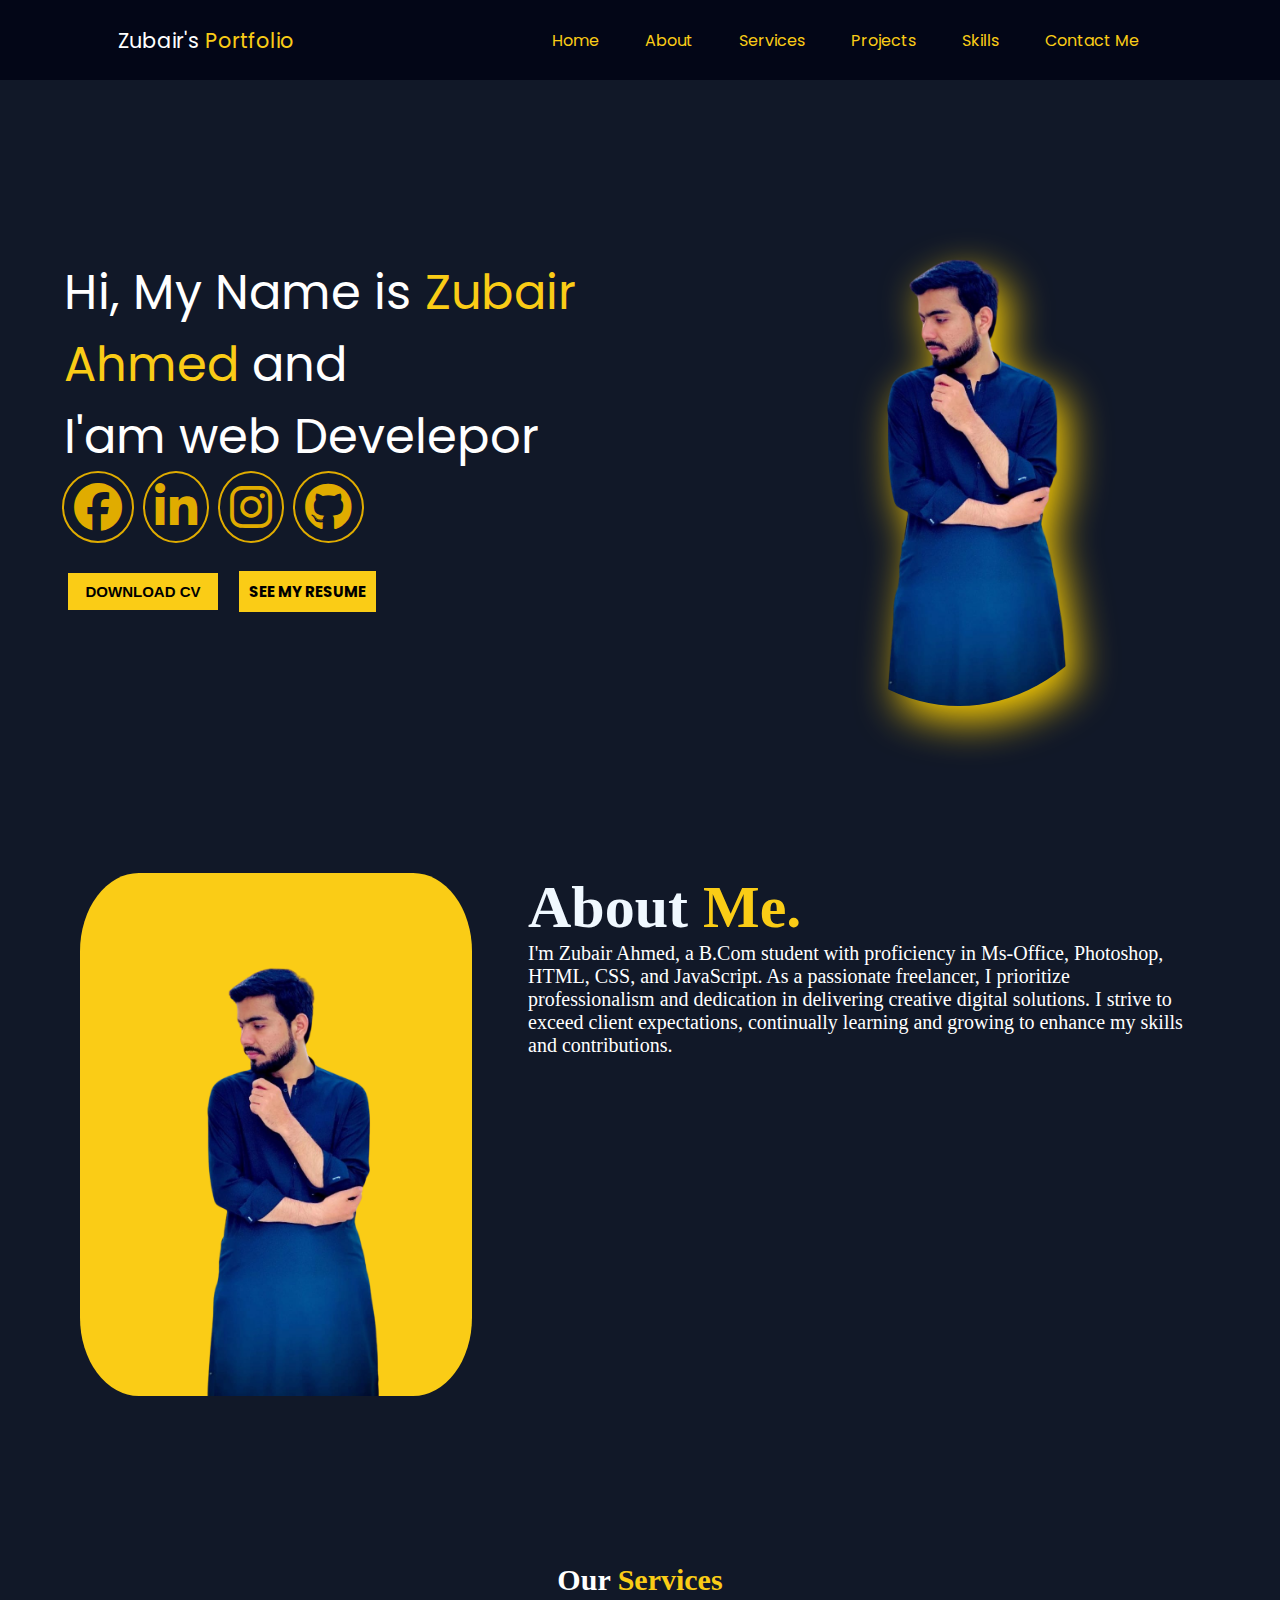
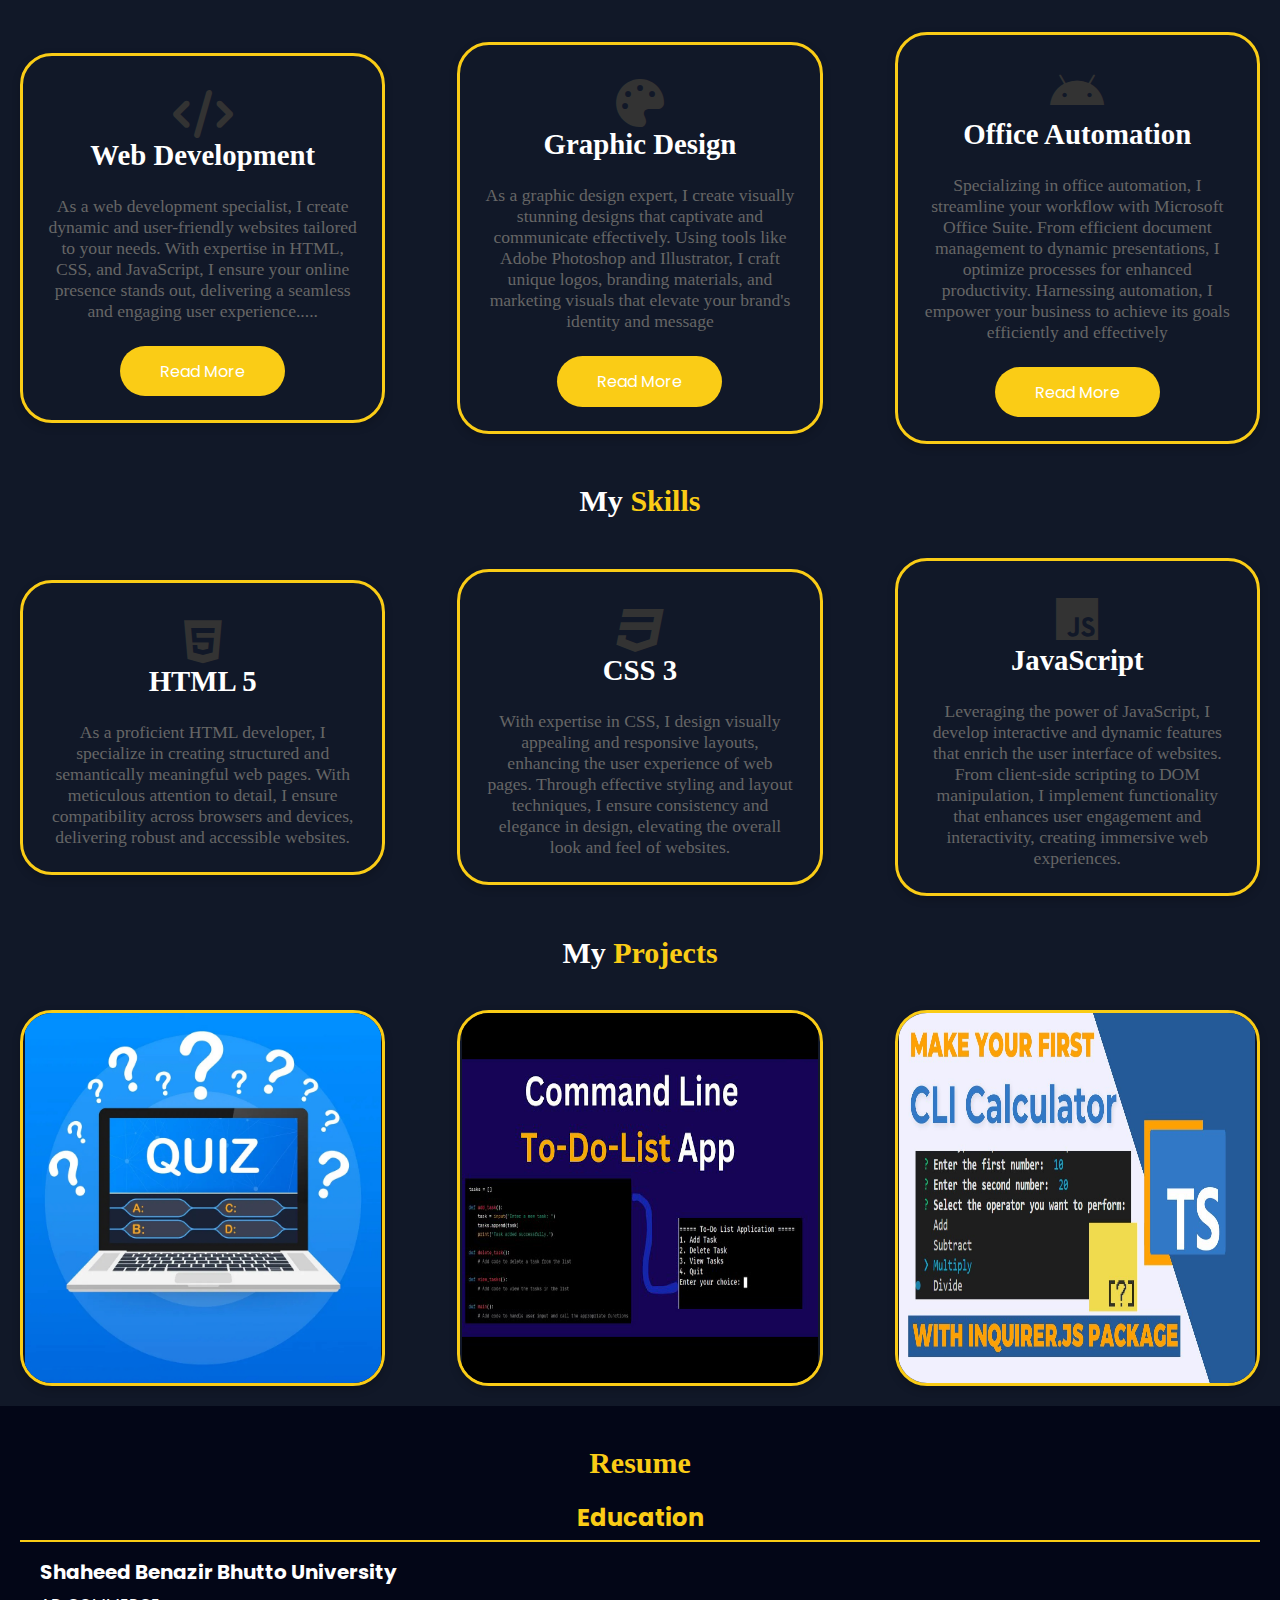
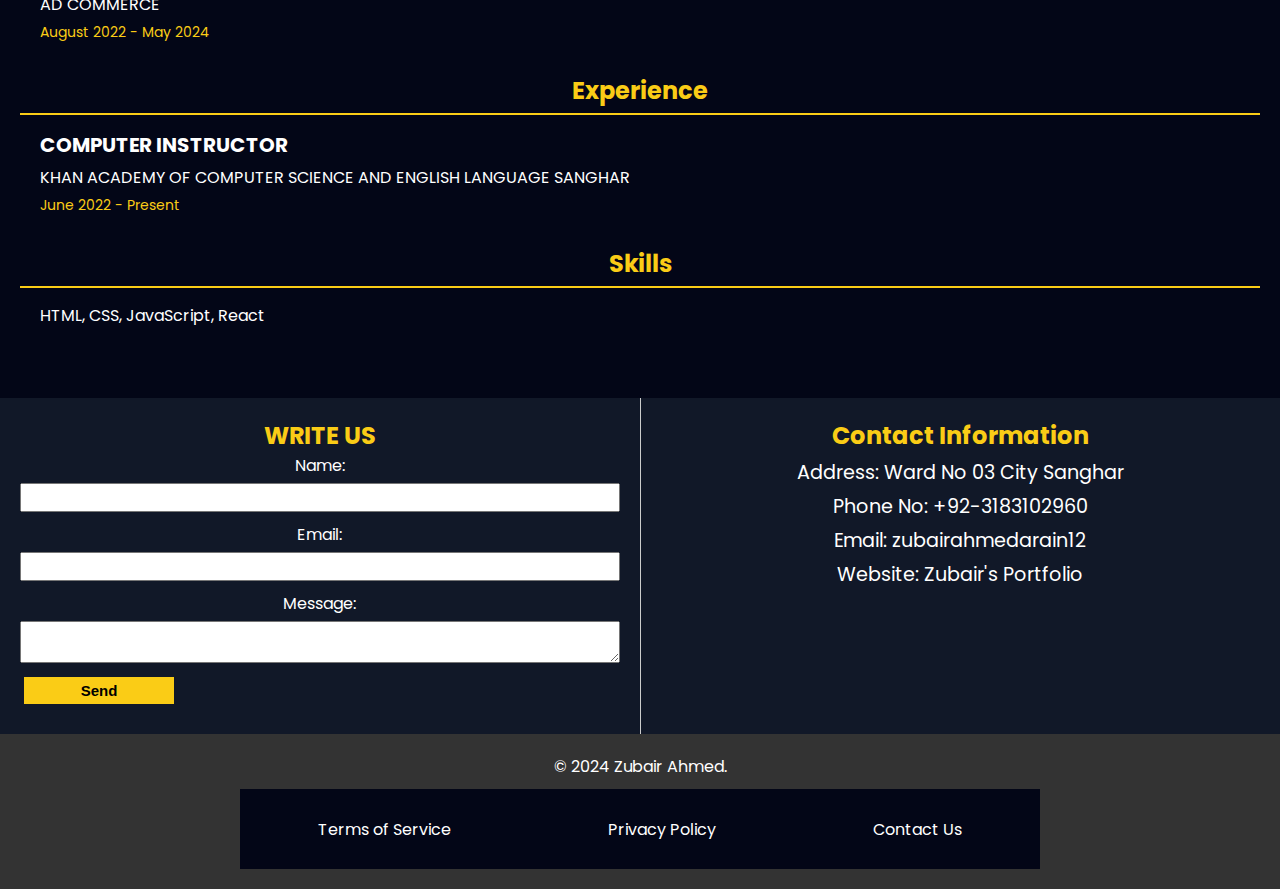
<file: main.html>
<!DOCTYPE html>
<html lang="en">
<head>
  <link rel="stylesheet" href="main.css" />
    <link rel="stylesheet" href="https://cdnjs.cloudflare.com/ajax/libs/font-awesome/6.5.2/css/all.min.css">
    <link rel="stylesheet" href="https://cdnjs.cloudflare.com/ajax/libs/font-awesome/4.7.0/css/font-awesome.min.css">
    <meta charset="UTF-8" />
    <meta name="viewport" content="width=device-width, initial-scale=1.0">
    <meta name="viewport" content="width=device-width, initial-scale=1.0"/>
  <meta charset="UTF-8">
  <meta name="viewport" content="width=device-width, initial-scale=1.0">
  <link rel="stylesheet" href="main.css">
  <title>Document</title>
</head>
<body>


  <header>
    <nav>
      <div class="left">
        
        Zubair's <span class="yellow">Portfolio</span>
      
      </div>
      <div class="right">
        <ul>
          <li><a href="#firstSection1">Home</li></a>
          <li><a href="#firstSection2">About</li></a>
          <li><a href="#servicesSection">Services</li></a>
          <li><a href="#projectSection">Projects</li></a>
          <li><a href ="#SkillsSection">Skills</li></a>
          <li><a href="#contactSection">Contact Me</li></a>
        </ul>
      </div>
    </nav>
  </header>
  <main>
    <section class="firstSection" id="firstSection1">
      <div class="leftSection">
        Hi, My Name is <span class="yellow">Zubair Ahmed</span> and
        <div>I'am web Develepor</div>
        <div class="social-icons1">
          <a href="#"><i class="fab fa-facebook"></i></a>
            <a href="https://www.linkedin.com/in/zubairahmedprofessional/"><i class="fab fa-linkedin"></i></a>
            <a href="https://www.instagram.com/"><i class="fab fa-instagram"></i></a>
            <a href="https://github.com/codewithzubi"><i class="fab fa-github"></i></a>
        </div>


        <div>

          <button class="btn" onclick="downloadResume()">DOWNLOAD CV</button>

          
         <a href="#SectionResume" class="btn">SEE MY RESUME</a></div>




      </div>
      <div class="rightSection">
        <img src="zubair.png" alt="NOT FOUND PICTURE">
      </div>
    </section>
    <!-- <hr size="5" color="white"> -->
    <section class="aboutSection" id="firstSection2">

      <div class="about">
        <div class="container2">
          <div class="main1">
            <div class="aboutimg"><img src="zubair.png" alt=""></div>
            <div class="titabout">
              <h1>About <span class="yellow">Me.</span></h1>
              <p>I'm Zubair Ahmed, a B.Com student with proficiency in Ms-Office, Photoshop, HTML, CSS, and JavaScript.
                 As a passionate freelancer, I prioritize professionalism and dedication in delivering creative digital solutions.
                 I strive to exceed client expectations, continually learning and growing to enhance my skills and contributions.</p>
            </div>
          </div>
        </div>
      </div>
      
    </section>
    <!-- <hr size="5" color="white"> -->
    <section class="servicesSection" id="servicesSection">
      <h2 class="servicetitle">Our <span class="yellow">Services</span></h2>
      
      <div class="services-cards">
          <div class="services-box">
              <i class="fa-solid fa-code"></i>
              <h3>Web Development</h3>
              <p>As a web development specialist, I create dynamic and user-friendly websites tailored to your needs. 
                With expertise in HTML, CSS, and JavaScript, I ensure your online presence stands out, delivering a 
                seamless and engaging user experience.....

              </p>
              <a href="#" class="bt">Read More</a>
          </div>

          <div class="services-box">
              <i class="fa-solid fa-palette"></i>
              <h3>Graphic Design</h3> 
              <p>As a graphic design expert, I create visually stunning designs that captivate and communicate effectively. Using tools like Adobe Photoshop and Illustrator, I craft unique 
                logos, branding materials, and marketing visuals that elevate your brand's identity and message</p>
              <a href="#" class="bt">Read More</a>
          </div>

          <div class="services-box">
              <i class="fa-brands fa-android"></i>
              <h3>Office Automation</h3> 
              <p>Specializing in office automation, I streamline your workflow with Microsoft Office Suite. From efficient document management to dynamic presentations, I optimize processes for enhanced productivity. Harnessing automation, 
                I empower your business to achieve its goals efficiently and effectively

              </p>
              <a href="#" class="bt">Read More</a>
          </div>
      </div>
  </section>
  <!-- <hr size="5" color="white"> -->
  
  <section class="skillsSection" id="SkillsSection">
    <h2>My <span class="yellow">Skills</span></h2>
    <div class="skilles-box">
        <div class="skill-box">
          <i class="fa fa-html5" aria-hidden="true"></i>
          <h3>HTML 5</h3>
          <p>As a proficient HTML developer, I specialize in creating structured and semantically meaningful web pages. With meticulous attention to
             detail, I ensure compatibility across browsers and devices, delivering robust and accessible websites. </p>
        </div>

        <div class="skill-box">
          <i class="fa fa-css3" aria-hidden="true"></i>
          <h3>CSS 3</h3>
          <p>With expertise in CSS, I design visually appealing and responsive layouts, 
            enhancing the user experience of web pages. Through effective styling and layout techniques,
             I ensure consistency and elegance in design, elevating the overall look and feel of websites.

          </p>
        </div>

        <div class="skill-box">
          <i class="fab fa-js"></i>
          <h3>JavaScript</h3>
          <p>Leveraging the power of JavaScript, I develop interactive and dynamic features that enrich the user
             interface of websites. From client-side scripting to DOM manipulation, I implement functionality 
             that enhances user engagement and interactivity, creating immersive web experiences.

          </p>
        </div>
   </div>
  </section>
  <!-- <hr size="5" color="white"> -->



 <section class="project-section" id="projectSection">
  <h2>My <span class="yellow">Projects</span></h2>

  <div class="main-project">
  <div class="project">
        
    <img src="quiz.jpg" alt="Project Image">
    <div class="overlay">
      <h3><span class="yellow">Project 01</span></h3>
     <a href=""><p>This project is a web-based quiz application built using JavaScript, HTML, and CSS.
         It aims to test users' knowledge of JavaScript concepts and syntax through interactive quizzes.
          The application presents multiple-choice questions to users and provides instant feedback on their answers.
           Additionally, it tracks users' scores and displays the
         results at the end of each quiz session. Users can also see their performance history and review past quizzes.</p></a>
    </div>
  </div>

  <div class="project">
        
    <img src="todon.jpg" alt="Project Image">
    <div class="overlay">
      <h3><span class="yellow">Project 01</span></h3>
     <a href=""><p>This project is a web-based quiz application built using JavaScript, HTML, and CSS.
         It aims to test users' knowledge of JavaScript concepts and syntax through interactive quizzes.
          The application presents multiple-choice questions to users and provides instant feedback on their answers.
           Additionally, it tracks users' scores and displays the
         results at the end of each quiz session. Users can also see their performance history and review past quizzes.</p></a>
    </div>
  </div>

  <div class="project">
        
    <img src="clc.jpg" alt="Project Image">
    <div class="overlay">
      <h3><span class="yellow">Project 01</span></h3>
     <a href=""><p>This project is a web-based quiz application built using JavaScript, HTML, and CSS.
         It aims to test users' knowledge of JavaScript concepts and syntax through interactive quizzes.
          The application presents multiple-choice questions to users and provides instant feedback on their answers.
           Additionally, it tracks users' scores and displays the
         results at the end of each quiz session. Users can also see their performance history and review past quizzes.</p></a>
    </div>
  </div>

</div>

 </section>

 <section class="resumeSection" id="SectionResume">
  <h2>Resume</h2>
  <div class="section">
    <h3>Education</h3>
    <div class="entry">
      <h4>Shaheed Benazir Bhutto University</h4>
      <p>AD COMMERCE</p>
      <span class="date">August 2022 - May 2024</span>
    </div>
  </div>
  <div class="section">
    <h3>Experience</h3>
    <div class="entry">
      <h4>COMPUTER INSTRUCTOR</h4>
      <p>KHAN ACADEMY OF COMPUTER SCIENCE AND ENGLISH LANGUAGE SANGHAR</p>
      <span class="date">June 2022 - Present</span>
    </div>
  </div>
  <div class="section">
    <h3>Skills</h3>
    <div class="entry">
      <p>HTML, CSS, JavaScript, React</p>
    </div>
  </div>
</section>

<!-- Cantact Info -->

<div class="contact-section">
  <div class="write-us">
    <h2><span class="yellow">WRITE US</span></h2>
      <form action="#" method="post">
          <label for="name">Name:</label>
          <input type="text" id="name" name="name" required>
          <label for="email">Email:</label>
          <input type="email" id="email" name="email" required>
          <label for="message">Message:</label>
          <textarea id="message" name="message" required></textarea>
          <button type="submit" class="btn">Send</button>
      </form>
  </div>
  <div class="contact-info">
      <h2><span class="yellow">Contact Information</span></h2>
      <p>Address: Ward No 03 City Sanghar</p>
      <p>Phone No: +92-3183102960</p>
      <p>Email: zubairahmedarain12</p>
      <p>Website: Zubair's Portfolio</p>
  </div>
</div>

<footer class="footer">
  <div class="footer-content">
      <p>&copy; 2024 Zubair Ahmed.</p>
      <nav class="footer-links">
          <a href="#">Terms of Service</a>
          <a href="#">Privacy Policy</a>
          <a href="#">Contact Us</a>
      </nav>
  </div>
</footer>
  <script src="main.js">

  </script>
</body>
</html>
</file>
<file: main.css>
@import url("https://fonts.googleapis.com/css2?family=Poppins:ital,wght@0,100;0,200;0,300;0,400;0,500;0,600;0,700;0,800;0,900;1,100;1,200;1,300;1,400;1,500;1,600;1,700;1,800;1,900&display=swap");
@import url("https://fonts.googleapis.com/css2?family=Poetsen+One&display=swap");
* {
  margin: 0;
  padding: 0;
}

body {
  background-color: #111828;
  /* background-color: rgba(0, 0, 33); */
  color: white;
  font-family: "Poppins", sans-serif;
}
nav {
  display: flex;
  justify-content: space-around;
  align-items: center;
  height: 80px;
  background-color: #030617;
}

nav ul {
  display: flex;
  justify-content: center;
}
nav ul li {
  list-style: none;
  margin: 0 23px;
  color: #facc16;
}
nav ul li a {
  text-decoration: none;
  color: #facc16;
}
nav ul li a:hover {
  color: rgb(255, 255, 255);
  font-size: 1.02rem;
}
nav .left .profile img {
  position: absolute;
  left: 10%;
  top: -4px;
  width: 70px;
  height: auto;
}
.left {
  font-size: 1.3rem;
}

.firstSection {
  display: flex;
  justify-content: space-around;
  align-items: center;
  margin: 80px 0;
}
.firstSection > div {
  width: 40%;
}
.leftSection {
  font-size: 3rem;
}

.social-icons1 a i {
  color: #e0ac00;
  margin: 0 10px;
  outline: 2px solid #e0ac00;
  outline-offset: 10px;
  border-radius: 50%;
}
.social-icons1 a i:hover {
  transition: 0.8s;
  transform: scale(0.8);
}

.rightSection img {
  width: 90%;
  margin: 0 50px;

  filter: drop-shadow(10px 15px 20px rgb(255, 208, 0));
  /* box-shadow: rgba(72, 135, 202, 8) 0 0 90px 33px;  */
  border-radius: 80%;
}
.rightSection img:hover {
}
.yellow {
  color: #facc16;
}

.btn {
  width: 150px;
  padding: 10px;
  background-color: #facc16;
  border: none;
  font-size: 15px;
  text-decoration: none;
  color: black;
  font-weight: bold;
  margin: 4px;
  cursor: pointer;
}
.btn:hover {
  background: transparent;
  outline: 2px solid #facc16;
  color: lavender;
  transition: 0.8s;
}
.pic {
  width: 40px;
  border-radius: 50%;
  border: none;
  background: transparent;
}
.pic:hover {
  border: 2px solid #facc16;
  transition: 0.3s;
  box-shadow: rgba(251, 255, 0, 0.8) 0 0 90px 33px;
}
.rightSection img {
  width: 80%;
}

.aboutSection {
  display: flex;
  justify-content: space-around;
  align-items: center;
  margin: 80px 0;
}
.about {
  padding: 80px;
}
.main1 {
  display: flex;
  justify-content: space-between;
  flex-wrap: wrap;
}
.aboutimg {
  flex-basis: 35%;
}

.aboutimg img {
  width: 100%;
  border-radius: 15%;
  background-color: #facc16;
}
.titabout {
  flex-basis: 60%;
  font-size: 20px;
  font-family: Comic Sans MS;
}

.titabout h1 {
  font-size: 60px;
  font-weight: 600;
  color: aliceblue;
  font-family: Comic Sans MS;
}

.servicesSection h2 {
  font-family: Comic Sans MS;
  font-size: 30px;
  margin: 15px;
  text-align: center;
}

.services-cards .services-box {
  flex: 1 1 30rem;
  background-color: var(--sad-bg-color);
  padding: 1.5rem;
  border-radius: 2rem;
  margin: 20px;
  text-align: center;
  transition: 0.5s ease;
  border: 0.2rem solid #facc16;
  box-shadow: 0 0.2rem 0.5rem rgba(0, 0, 0, 0.2);
  cursor: pointer;
}
.services-cards .services-box:hover {
  cursor: pointer;
  background-color: #facc16;
  box-shadow: rgba(251, 255, 0, 0.8) 0 0 90px 33px;
}

.services-box i {
  font-size: 3rem;
  margin-top: 10px;
  color: #333;
}

.services-box h3 {
  font-family: Comic Sans MS;
  margin-bottom: 1.5rem;
  font-size: 1.8rem;
}

.services-box p {
  font-family: Comic Sans MS;
  font-size: 1.1rem;
  color: #666;
}

.services-box .bt {
  display: inline-block;
  padding: 0.8rem 2.5rem;
  margin-top: 1.5rem;
  text-decoration: none;
  background-color: #facc16;
  color: #fff;
  border-radius: 3rem;
  transition: background-color 0.3s ease;
}

.services-box .bt:hover {
  background-color: #facc16;
}

.services-cards {
  display: flex;
  justify-content: center;
  align-items: center;
  grid-template-columns: repeat(3, 1fr);
  gap: 2rem;
}

/* SKILL SECTION */

.skillsSection h2 {
  font-family: Comic Sans MS;
  font-size: 30px;
  margin: 20px 0;
  text-align: center;
}

.skilles-box {
  display: flex;
  justify-content: center;
  align-items: center;
  grid-template-columns: repeat(3, 1fr);
  gap: 2rem;
}

.skilles-box .skill-box {
  flex: 1 1 30rem;
  background-color: var(--sad-bg-color);
  padding: 1.5rem;
  border-radius: 2rem;
  margin: 20px;
  text-align: center;
  transition: 0.5s ease;
  border: 0.2rem solid #facc16;
  box-shadow: 0 0.2rem 0.5rem rgba(0, 0, 0, 0.2);
}
.skilles-box .skill-box:hover {
  cursor: pointer;
  background-color: #facc16;
  box-shadow: rgba(251, 255, 0, 0.8) 0 0 90px 33px;
}
.skilles-box i {
  font-size: 3rem;
  margin-top: 10px;
  color: #333;
}

.skilles-box h3 {
  margin-bottom: 1.5rem;
  font-size: 1.8rem;
  font-family: Comic Sans MS;
}

.skilles-box p {
  font-size: 1.1rem;
  font-family: Comic Sans MS;
  color: #666;
}

/* START PROJECT */

.main-project {
  display: flex;
  justify-content: center;
  align-items: center;
  grid-template-columns: repeat(3, 1fr);
  gap: 2rem;
}

.main-project .project {
  flex: 1 1 30rem;
  background-color: var(--sad-bg-color);
  border-radius: 2rem;
  margin: 20px;
  text-align: center;
  transition: 0.5s ease;
  border: 0.2rem solid #facc16;
  box-shadow: 0 0.2rem 0.5rem rgba(0, 0, 0, 0.2);
  cursor: pointer;
}
.project-section h2 {
  font-family: Comic Sans MS;
  font-size: 30px;
  margin: 20px 0;
  text-align: center;
}

.project {
  display: flex;
  justify-content: center;
  align-items: center;
  border: 0.2rem solid #facc16;
  border-radius: 2rem;
  position: relative;
  overflow: hidden;
  width: 28%;
  margin: 0 33px;
}

.project:hover {
  box-shadow: rgba(251, 255, 0, 0.8) 0 0 90px 33px;
}

.project img {
  width: 99%;
  height: 370px;
  display: block;
  transition: transform 0.3s ease;
}

.overlay {
  position: absolute;
  bottom: 0;
  left: 0;
  width: 99%;
  height: 350px;
  background-color: rgba(2, 2, 1, 0.6);
  color: white;
  padding: 8px;
  text-align: center;
  transform: translateY(100%);
  transition: transform 0.3s ease;
  cursor: pointer;
}

.project:hover .overlay {
  transform: translateY(0);
}

.overlay h3 {
  margin-bottom: 10px;
  text-align: center;
  font-family: Comic Sans MS;
}

.overlay a {
  text-decoration: none;
  color: white;
  text-align: center;
}

.overlay p {
  font-size: 18px;
  text-align: center;
  font-family: Comic Sans MS;
}

.resumeSection {
  background-color: #030617;
  color: white;
  padding: 40px 20px;
  text-align: center;
}

.resumeSection h2 {
  font-size: 30px;
  font-family: Comic Sans MS;
  margin-bottom: 20px;
  color: #facc16;
}

.resumeSection .section {
  margin-bottom: 30px;
}

.resumeSection .section h3 {
  border-bottom: 2px solid #facc16;
  padding-bottom: 5px;
  margin-bottom: 15px;
  font-size: 24px;
  color: #facc16;
}

.resumeSection .entry {
  margin-bottom: 20px;
  text-align: left;
  padding: 0 20px;
}

.resumeSection .entry h4 {
  margin: 0;
  font-size: 20px;
}

.resumeSection .entry p {
  margin: 5px 0;
  font-size: 16px;
}

.resumeSection .entry .date {
  display: block;
  color: #facc16;
  font-size: 14px;
  margin-top: 5px;
}
.contact-section {
  display: flex;
  justify-content: center;
}

.write-us,
.contact-info {
  flex: 1;
  text-align: center;
}

.write-us {
  padding: 20px;
  border-right: 1px solid #ccc;
}

.write-us h2,
.contact-info h2 {
  margin-top: 0;
}

.write-us form {
  display: flex;
  flex-direction: column;
}

.write-us label {
  margin-bottom: 5px;
}

.write-us input,
.write-us textarea,
.write-us button {
  margin-bottom: 10px;
  padding: 5px;
}

.contact-info {
  padding: 20px;
}

.contact-info h2 {
  font-size: 1.5em; /* Adjust font size as needed */
}

.contact-info p {
  margin: 5px 0;
  font-size: 1.2em; /* Adjust font size as needed */
}
.footer {
  background-color: #333;
  color: #fff;
  padding: 20px 0;
  text-align: center;
}

.footer-content {
  max-width: 800px;
  margin: 0 auto;
}

.footer p {
  margin-bottom: 10px;
}

.footer-links a {
  color: #fff;
  text-decoration: none;
  margin: 0 10px;
}

.footer-links a:hover {
  text-decoration: underline;
}
</file>
